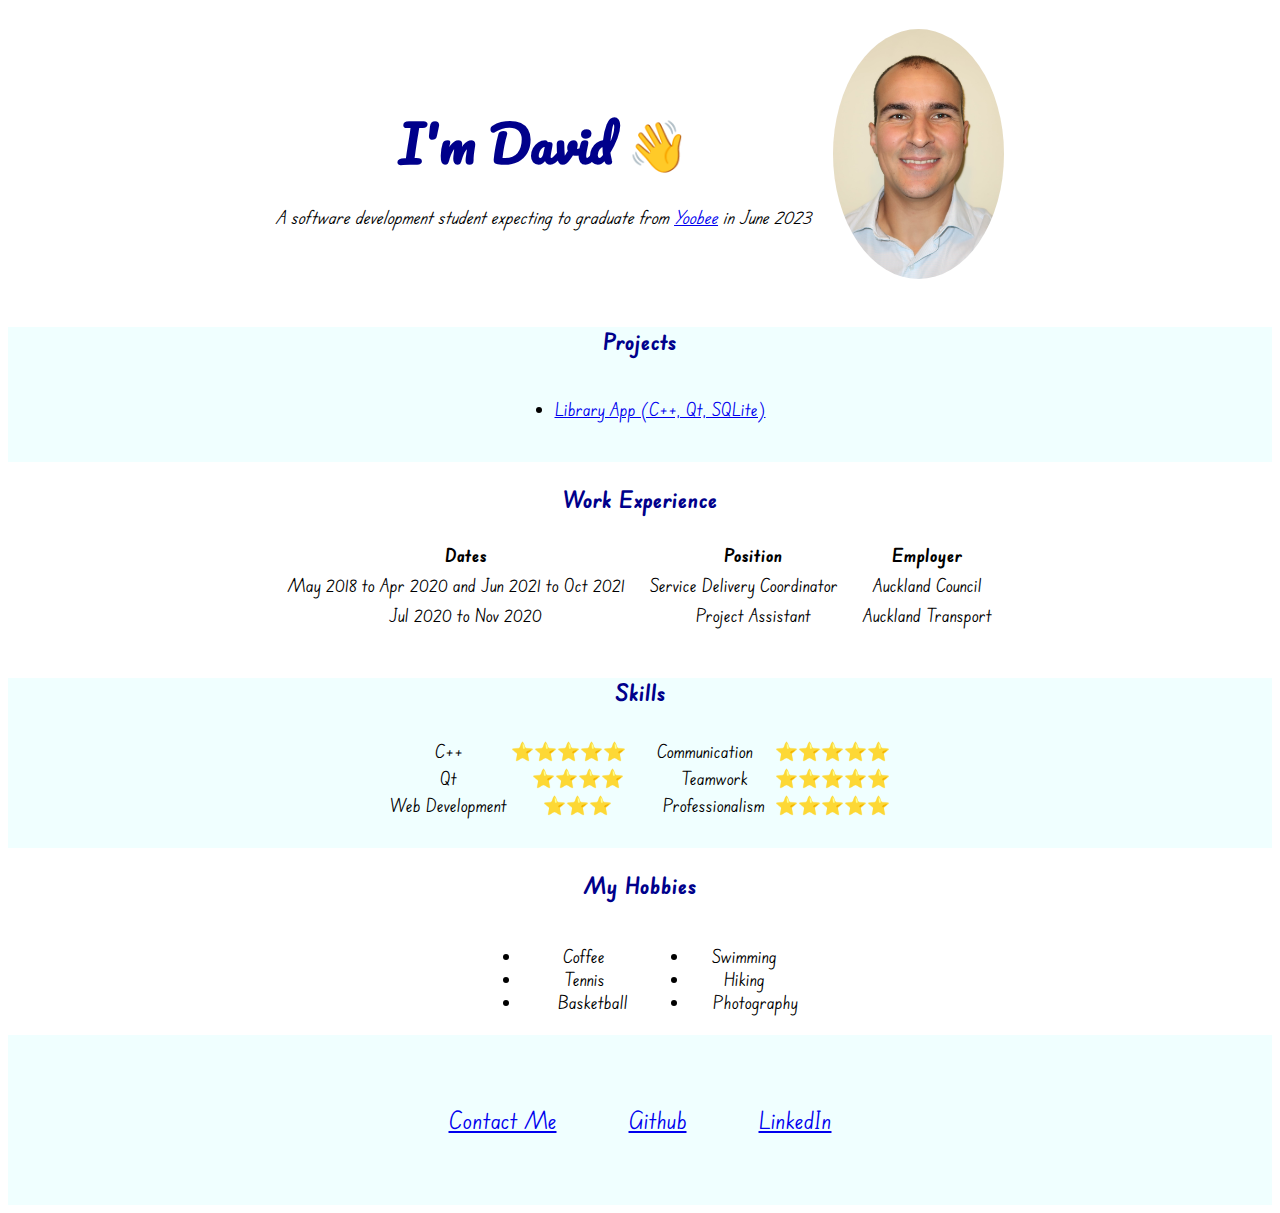
<file: index.html>
<!DOCTYPE html>
<html>
    <head>
        <meta charset="utf-8">
        <title>David's CV</title>

        <!-- external CSS styling -->
        <link rel="stylesheet" href="css/styles.css">
        <link rel="icon" href="favicon.ico">
        <link rel="preconnect" href="https://fonts.googleapis.com">
        <link rel="preconnect" href="https://fonts.gstatic.com" crossorigin>
        <link href="https://fonts.googleapis.com/css2?family=Edu+SA+Beginner:wght@500&family=Pacifico&family=Sacramento&display=swap" rel="stylesheet">

        <!-- internal CSS styling 
        <style>
            hr {
                border-style: none;
                border-top-style:dotted;
                border-color: grey;
                border-width: 5px;
                width: 15%;
            }
        </style>
        -->

    </head>



    <!-- inline CSS styling = <body style="background-color: azure";> -->
    <body>
        <div class="header">
            <table cellspacing="20">
                <tr>
                    <td>
                        <h1>I'm David 👋</h1>
                        <p><em>A software development student expecting to graduate from <a href="https://yoobee.ac.nz/">Yoobee</a> in June 2023</em></p>
                    </td>
                    <td>
                        <img id="profilepic" src="images/david.jpg" alt="david profile picture">
                    </td>
                </tr>
            </table>
        </div>

        <div class="projects">
            <h3>Projects</h3>
            <ul class="projects-list">
                <li><a href="libraryapp.html">Library App (C++, Qt, SQLite)</a></li>
            </ul>
            <br><br>
        </div>


        <div class="workexp">
            <h3>Work Experience</h3>
            <table cellspacing="5">
                <thead>
                    <tr>
                        <th>Dates</th>
                        <th>Position</th>
                        <th>Employer</th>
                    </tr>
                </thead>
                <tbody>
                    <tr>
                        <td>May 2018 to Apr 2020 and Jun 2021 to Oct 2021&emsp;</td>
                        <td>Service Delivery Coordinator&emsp;</td>
                        <td>Auckland Council</td> 
                    </tr>
                    <tr>
                        <td>Jul 2020 to Nov 2020</td>
                        <td>Project Assistant</td>
                        <td>Auckland Transport</td>
                    </tr>
                </tbody>
            </table>
            <br>
            </div>

            <div class="skills">
                <h3>Skills</h3>
                <table cellspacing="5">
                    <tr>
                        <td>
                            <table>
                                <tr>
                                    <td>C++</td>
                                    <td>⭐⭐⭐⭐⭐&emsp;</td>
                                </tr>
                                <tr>
                                    <td>Qt</td>
                                    <td>⭐⭐⭐⭐</td>
                                </tr>
                                <tr>
                                    <td>Web Development</td>
                                    <td>⭐⭐⭐</td>
                                </tr>
                            </table>
                        </td>
                        <td>
                            <table>
                                <tr>
                                    <td>Communication&emsp;</td>
                                    <td>⭐⭐⭐⭐⭐</td>
                                </tr>
                                <tr>
                                    <td>Teamwork</td>
                                    <td>⭐⭐⭐⭐⭐</td>
                                </tr>
                                <tr>
                                    <td>Professionalism</td>
                                    <td>⭐⭐⭐⭐⭐</td>
                                </tr>
                            </table>
                        </td>
                    </tr>
                </table>
                <br>
            </div>

            <div class="hobbies">
                <h3>My Hobbies</h3>
                <table>
                    <tr>
                        <td>
                            <ul>
                                <li>Coffee</li>
                                <li>Tennis</li>
                                <li>&emsp;&emsp;Basketball&emsp;</li>
                            </ul>
                        </td>
                        <td>
                            <ul>
                                <li>  Swimming</li>
                                <li>Hiking</li>
                                <li>&emsp;  Photography</li>
                            </ul>
                        </td>
                    </tr>
                </table>
            </div>

        <div class="footer">
            <table cellspacing="50">
                <tr>
                    <a href="contact-me.html">Contact Me</a><span>&emsp;&emsp;&emsp;</span>
                </tr>
                <tr>
                    <a href="https://github.com/biggie9925">Github</a><span>&emsp;&emsp;&emsp;</span>
                </tr>
                <tr>
                    <a href="https://linkedin.com/in/david-mackey-ward">LinkedIn</a>
                </tr>
            </table>
        </div>
        
    </body>
</html>
</file>
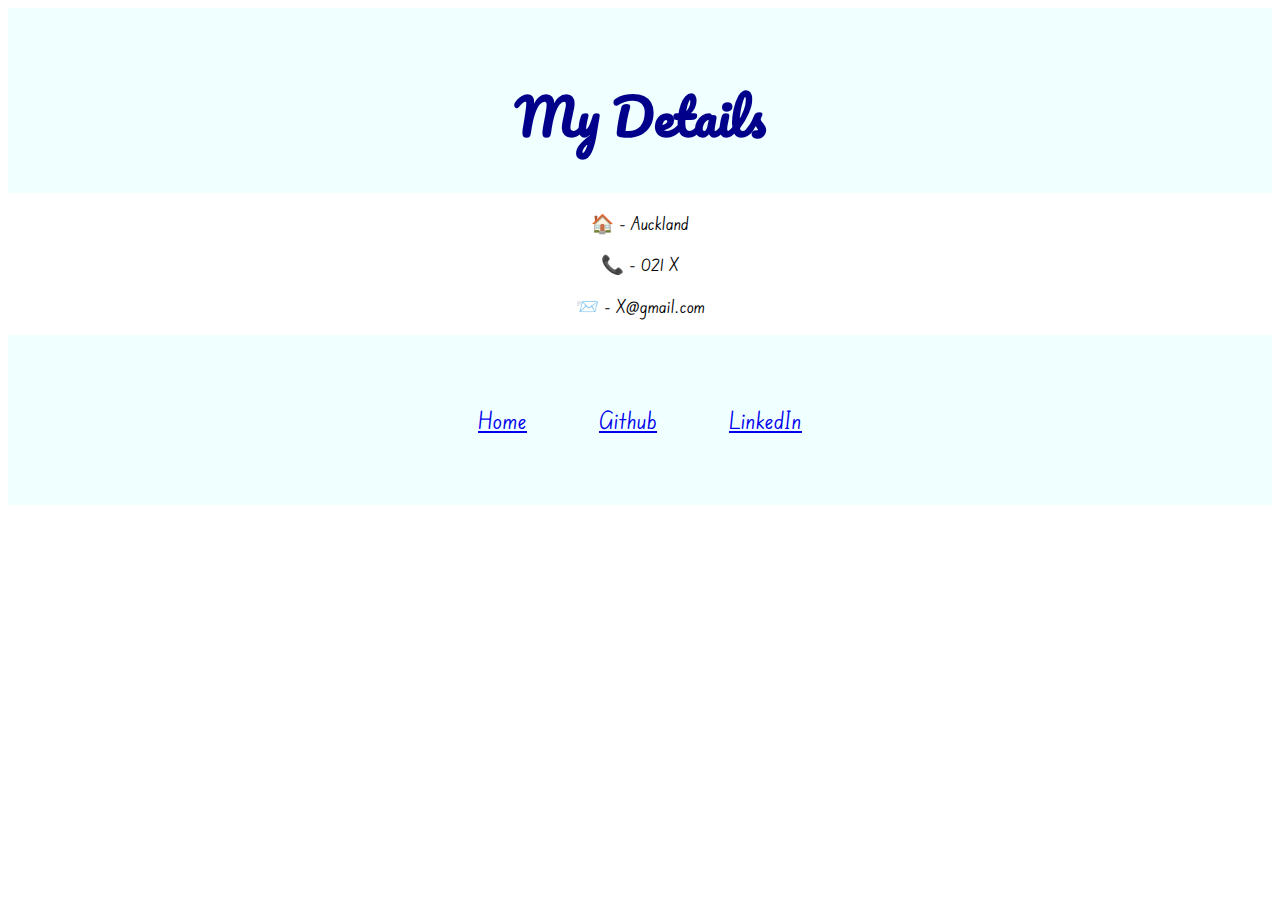
<file: contact-me.html>
<!DOCTYPE html>
<html>
    <head>
        <meta charset="utf-8">
        <title>Contact Me</title>
        <link rel="stylesheet" href="css/styles.css">
        <link rel="icon" href="favicon.ico">
        <link rel="preconnect" href="https://fonts.googleapis.com">
        <link rel="preconnect" href="https://fonts.gstatic.com" crossorigin>
        <link href="https://fonts.googleapis.com/css2?family=Edu+SA+Beginner:wght@500&family=Pacifico&family=Sacramento&display=swap" rel="stylesheet">

    </head>

    <body>

        <div class="mydetails-header">
            <h1>My Details </h1>
        </div>

        <div class="mydetails-content">
            <p>🏠 - Auckland</p>
            <p>📞 - 021 X</p>
            <p>📨 - X@gmail.com</p>
        </div>
        
        <div class="footer">
            <table cellspacing="50">
                <tr>
                    <a href="index.html">Home</a><span>&emsp;&emsp;&emsp;</span>
                </tr>
                <tr>
                    <a href="https://github.com/biggie9925">Github</a><span>&emsp;&emsp;&emsp;</span>
                </tr>
                <tr>
                    <a href="https://linkedin.com/in/david-mackey-ward">LinkedIn</a>
                </tr>
            </table>
        </div>
    </body>
</html>
</file>
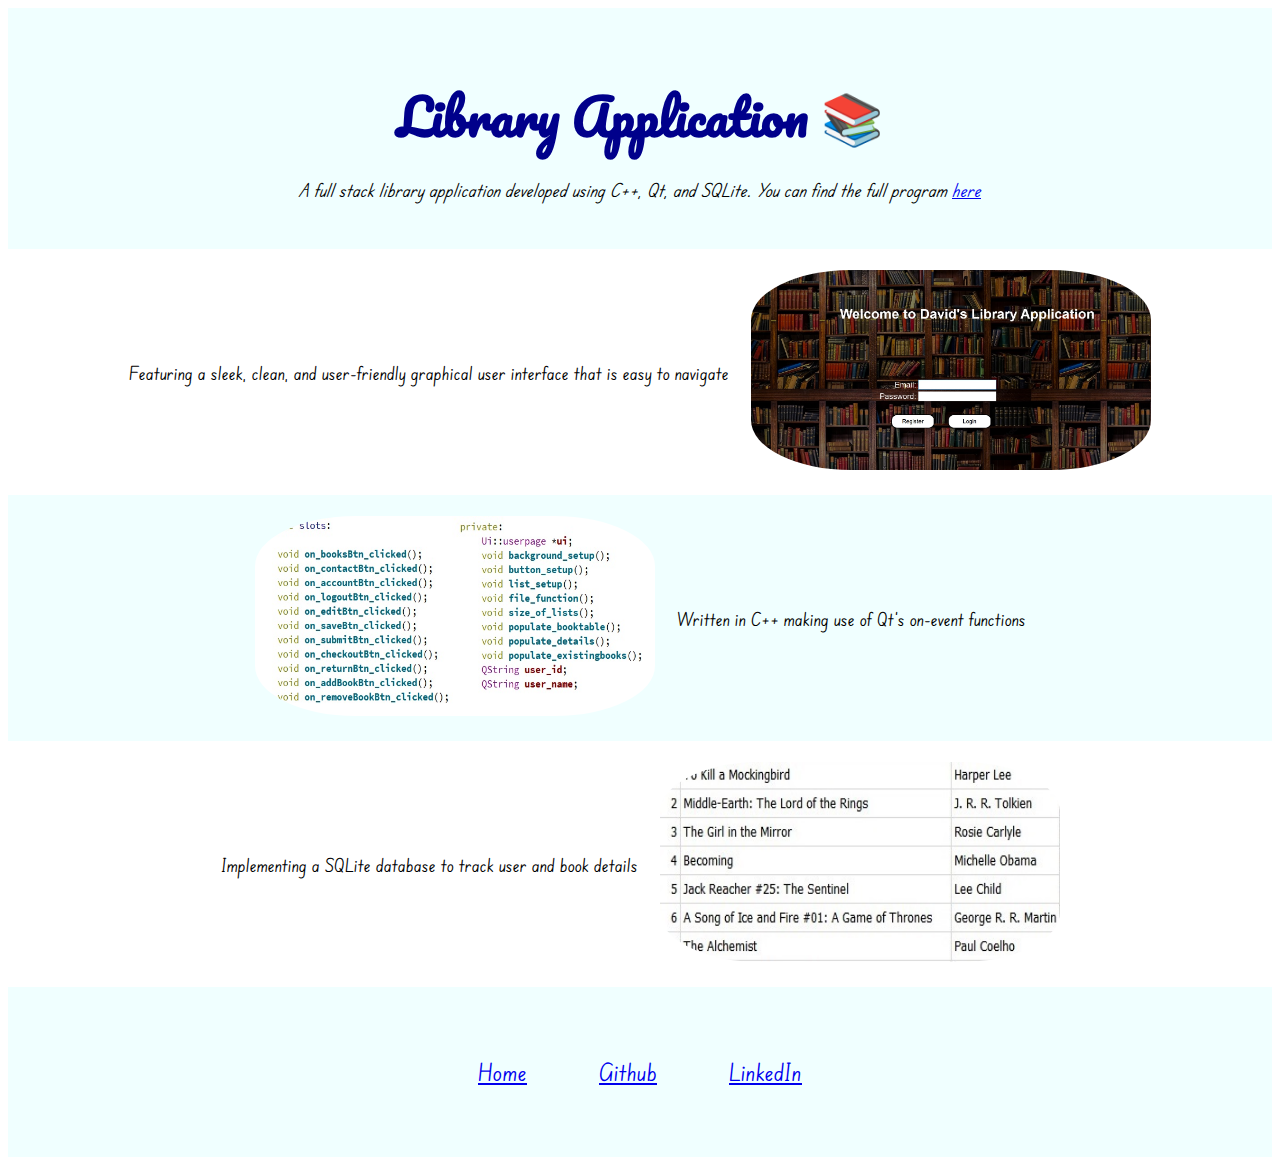
<file: libraryapp.html>
<!DOCTYPE html>
<html>
    <head>
        <meta charset="utf-8">
        <title>Library Application</title>
        <link rel="stylesheet" href="css/styles.css">
        <link rel="icon" href="favicon.ico">
        <link rel="preconnect" href="https://fonts.googleapis.com">
        <link rel="preconnect" href="https://fonts.gstatic.com" crossorigin>
        <link href="https://fonts.googleapis.com/css2?family=Edu+SA+Beginner:wght@500&family=Pacifico&family=Sacramento&display=swap" rel="stylesheet">

    </head>

    <body>

        <div class="mydetails-header">
            <h1>Library Application 📚</h1>
            <p><em>A full stack library application developed using C++, Qt, and SQLite. You can find the full program <a href="https://github.com/biggie9925/AC-Library-Final">here</a></em></p>
        </div>

        <div class="feature1">
            <table cellspacing="20">
                <tr>
                    <td>
                        <p>Featuring a sleek, clean, and user-friendly graphical user interface that is easy to navigate</p>
                    </td>
                    <td>
                        <img id="qt1" src="images/qt1.jpg" alt="qt login screen">
                    </td>
                </tr>
            </table>
        </div>

        <div class="feature2">
            <table cellspacing="20">
                <tr>
                    <td>
                        <img id="qt1" src="images/qt2.jpg" alt="qt login screen">
                    </td>
                    <td>
                        <p>Written in C++ making use of Qt's on-event functions</p>
                    </td>
                </tr>
            </table>
        </div>

        <div class="feature3">
            <table cellspacing="20">
                <tr>
                    <td>
                        <p>Implementing a SQLite database to track user and book details</p>
                    </td>
                    <td>
                        <img id="qt1" src="images/qt3.jpg" alt="qt database screen">
                    </td>
                </tr>
            </table>
        </div>
        
        <div class="footer">
            <table cellspacing="50">
                <tr>
                    <a href="index.html">Home</a><span>&emsp;&emsp;&emsp;</span>
                </tr>
                <tr>
                    <a href="https://github.com/biggie9925">Github</a><span>&emsp;&emsp;&emsp;</span>
                </tr>
                <tr>
                    <a href="https://linkedin.com/in/david-mackey-ward">LinkedIn</a>
                </tr>
            </table>
        </div>
    </body>
</html>
</file>
<file: css/styles.css>
hr {
    border-style: none;
    border-top-style:dotted;
    border-color: grey;
    border-width: 5px;
    width: 15%;
}

h1 {
    color: #00008B;
    font-family: 'Pacifico', cursive;
    font-size: 50px;
    margin-bottom: 3px;
}

h3 {
    color: #00008B;
    font-size: 1.25em;
}

table {
    margin-left: auto;
    margin-right: auto;
}

#profilepic {
    border-radius: 50%;
    height: 250px;
}

.projects-list {
    display: inline-block;
    text-align: left;
}

.header {
    background-color: white;
    text-align: center;
    font-family: 'Edu SA Beginner', cursive;
    font-size: 1.15em;
}

.projects {
    background-color: azure;
    text-align: center;
    font-family: 'Edu SA Beginner', cursive;
    font-size: 1.15em;
}

.workexp {
    background-color: white;
    text-align: center;
    font-family: 'Edu SA Beginner', cursive;
    font-size: 1.15em;
}

.skills {
    background-color: azure;
    text-align: center;
    font-family: 'Edu SA Beginner', cursive;
    font-size: 1.15em;
}

.hobbies {
    background-color: white;
    text-align: center;
    font-family: 'Edu SA Beginner', cursive;
    font-size: 1.15em;
}

.footer {
    padding: 70px 0;
    background-color: azure;
    text-align: center;
    margin: auto;
    font-family: 'Edu SA Beginner', cursive;
    font-size: 1.5em;
}

.mydetails-header {
    padding: 30px 0;
    background-color: azure;
    font-family: 'Edu SA Beginner', cursive;
    text-align: center;
    font-size: 1.15em;
}

.mydetails-content {
    background-color: white;
    text-align: center;
    font-family: 'Edu SA Beginner', cursive;
    font-size: 1.15em;
}

.feature1 {
    background-color: white;
    text-align: center;
    font-family: 'Edu SA Beginner', cursive;
    font-size: 1.15em;
}

.feature2 {
    background-color: azure;
    text-align: center;
    font-family: 'Edu SA Beginner', cursive;
    font-size: 1.15em;
}

.feature3 {
    background-color: white;
    text-align: center;
    font-family: 'Edu SA Beginner', cursive;
    font-size: 1.15em;
}

#qt1 {
    border-radius: 25%;
    height: 200px;
    width: 400px;
}
</file>
